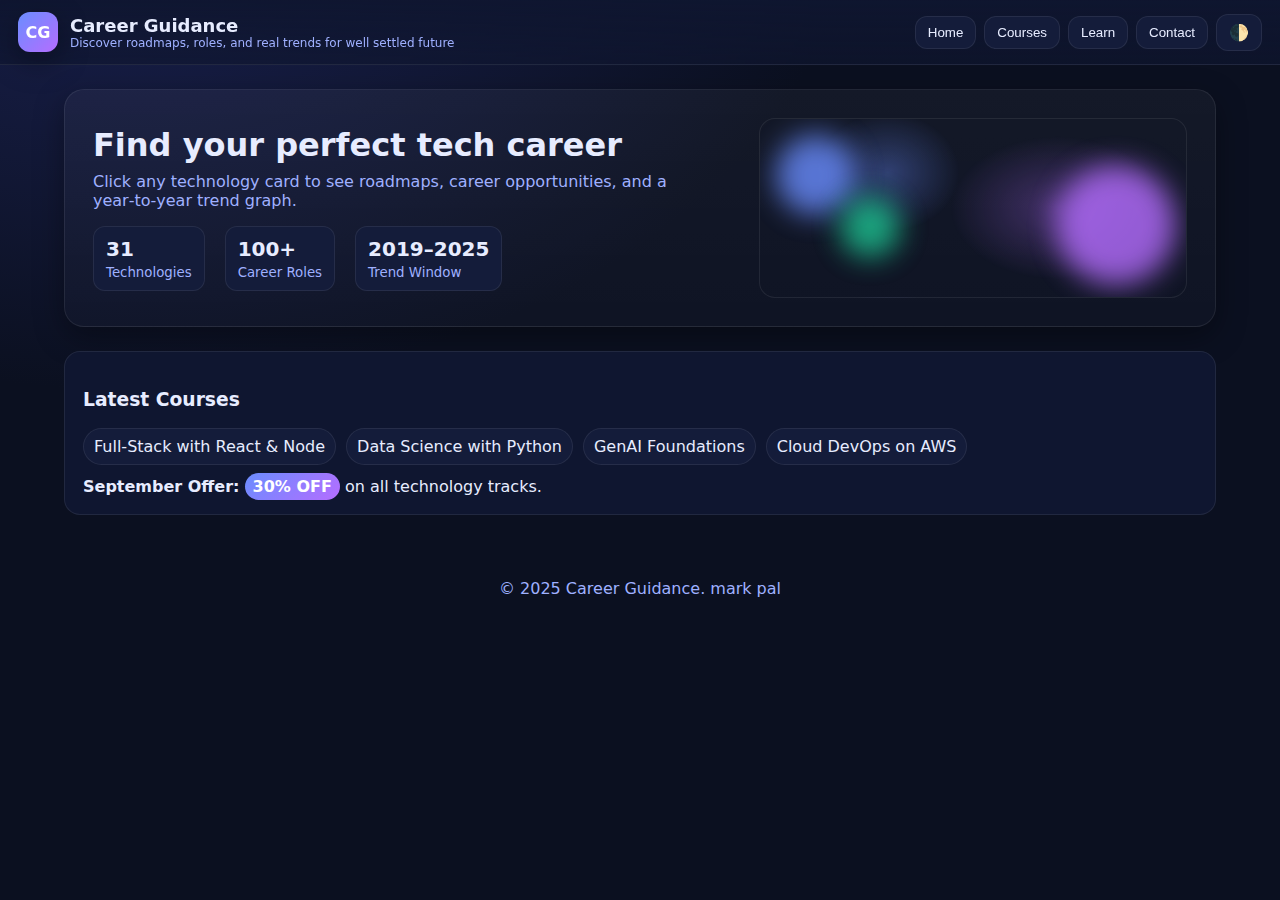
<file: index.html>
<!DOCTYPE html>
<html lang="en">
  <head>
    <meta charset="UTF-8" />
    <meta name="viewport" content="width=device-width, initial-scale=1.0" />
    <title>Career Guidance — Explore Your Path</title>
    <link rel="stylesheet" href="style.css" />
  </head>
  <body>
    <header class="site-header">
      <div class="brand">
        <div class="brand-mark">CG</div>
        <div class="brand-text">
          <h1>Career Guidance</h1>
          <p>
            Discover roadmaps, roles, and real trends for well settled future
          </p>
        </div>
      </div>

      <nav class="nav">
        <button class="nav-link" data-section="home">Home</button>
        <button class="nav-link" data-section="courses">Courses</button>
        <button class="nav-link" data-section="learn">Learn</button>
        <button class="nav-link" data-section="contact">Contact</button>
        <button class="theme-toggle" id="themeToggle" aria-label="Toggle theme">
          🌓
        </button>
      </nav>
    </header>

    <main>
      <!-- HOME -->
      <section id="home" class="content-section active">
        <div class="hero">
          <div class="hero-copy">
            <h2>Find your perfect tech career</h2>
            <p>
              Click any technology card to see roadmaps, career opportunities,
              and a year‑to‑year trend graph.
            </p>
            <div class="stats">
              <div class="stat">
                <span id="statTechCount">30</span><small>Technologies</small>
              </div>
              <div class="stat">
                <span>100+</span><small>Career Roles</small>
              </div>
              <div class="stat">
                <span>2019–2025</span><small>Trend Window</small>
              </div>
            </div>
          </div>
          <div class="hero-banner">
            <div class="orb orb-a"></div>
            <div class="orb orb-b"></div>
            <div class="orb orb-c"></div>
          </div>
        </div>

        <div class="promo">
          <h3>Latest Courses</h3>
          <ul class="chips">
            <li class="chip">Full‑Stack with React & Node</li>
            <li class="chip">Data Science with Python</li>
            <li class="chip">GenAI Foundations</li>
            <li class="chip">Cloud DevOps on AWS</li>
          </ul>
          <div class="discount">
            <strong>September Offer:</strong>
            <span class="badge">30% OFF</span> on all technology tracks.
          </div>
        </div>
      </section>

      <!-- COURSES -->
      <section id="courses" class="content-section">
        <div class="toolbar">
          <input
            id="searchInput"
            type="search"
            placeholder="Search technologies, e.g., Kubernetes, React…"
          />
          <select id="categoryFilter">
            <option value="all">All categories</option>
          </select>
          <select id="sortBy">
            <option value="name-asc">Sort: Name A→Z</option>
            <option value="trend-desc">Sort: Latest trend ↓</option>
            <option value="cagr-desc">Sort: CAGR ↓</option>
          </select>
        </div>

        <div id="grid" class="grid"></div>
      </section>

      <!-- LEARN -->
      <section id="learn" class="content-section">
        <div class="learn-wrap">
          <h2>Learning Resources</h2>
          <p>
            Each roadmap is crafted to move you from fundamentals to advanced
            topics with projects and interview‑ready skills.
          </p>
          <ol class="roadmap-legend">
            <li><span>Core</span> → essentials you must know</li>
            <li><span>Build</span> → make small projects</li>
            <li><span>Scale</span> → frameworks & architecture</li>
            <li><span>Deploy</span> → cloud, CI/CD, observability</li>
          </ol>
        </div>
      </section>

      <!-- CONTACT -->
      <section id="contact" class="content-section">
        <h2>Contact</h2>
        <p>Email: <a href="">marksolutions0512@gmail.com</a></p>
      </section>
    </main>

    <footer class="site-footer">
      <p>&copy; 2025 Career Guidance. mark pal</p>
    </footer>

    <!-- MODAL -->
    <div id="modal" class="modal" aria-hidden="true">
      <div class="modal-card">
        <button id="modalClose" class="icon-btn close" aria-label="Close">
          ✕
        </button>
        <div class="modal-head">
          <div class="modal-icon" id="modalIcon"></div>
          <div>
            <h3 id="modalTitle">Technology</h3>
            <p id="modalSubtitle" class="muted"></p>
          </div>
        </div>

        <div class="modal-body">
          <div class="modal-section">
            <h4>Roadmap</h4>
            <ol id="modalRoadmap" class="list"></ol>
          </div>

          <div class="modal-section two-col">
            <div>
              <h4>Career Opportunities</h4>
              <ul id="modalCareers" class="list"></ul>
            </div>
            <div>
              <h4>Future Trends</h4>
              <ul id="modalTrends" class="list"></ul>
            </div>
          </div>

          <div class="modal-section">
            <h4>Year‑to‑Year Popularity</h4>
            <canvas id="trendChart" width="900" height="360"></canvas>
            <div id="yoySummary" class="yoy"></div>
          </div>
        </div>
      </div>
    </div>

    <script src="script.js"></script>
  </body>
</html>
</file>
<file: style.css>
:root{
  --bg: #0b1020;
  --panel: #0f1630;
  --panel-2: #141c3a;
  --text: #e7ecff;
  --muted: #9fb0ff;
  --brand: #6a8dff;
  --accent: #b56dff;
  --ok: #1ec794;
  --warn: #ffb020;
  --danger: #ff5d7d;
  --shadow: 0 10px 30px rgba(0,0,0,.35);
}
*{box-sizing:border-box}
html,body{height:100%}
body{
  margin:0;
  font-family: ui-sans-serif, system-ui, -apple-system, Segoe UI, Roboto, "Helvetica Neue", Arial, "Noto Sans", "Apple Color Emoji", "Segoe UI Emoji";
  background: radial-gradient(1200px 800px at 10% -10%, #1a2150 0%, transparent 60%), var(--bg);
  color: var(--text);
}
a{color: var(--brand)}

.site-header{
  position: sticky; top:0; z-index:10;
  display:flex; align-items:center; justify-content:space-between;
  padding:12px 18px;
  background: linear-gradient(180deg, rgba(15,22,48,.95), rgba(15,22,48,.65));
  border-bottom: 1px solid rgba(255,255,255,.08);
  backdrop-filter: blur(8px);
}

.brand{display:flex; gap:12px; align-items:center}
.brand-mark{
  width:40px; height:40px; border-radius:12px;
  background: linear-gradient(135deg, var(--brand), var(--accent));
  display:grid; place-items:center; font-weight:800; color:white;
  box-shadow: var(--shadow);
}
.brand-text h1{font-size:18px; margin:0}
.brand-text p{margin:0; color:var(--muted); font-size:12px}

.nav{display:flex; gap:8px; align-items:center}
.nav-link, .theme-toggle, .icon-btn{
  background: var(--panel-2);
  color: var(--text);
  border:1px solid rgba(255,255,255,.08);
  padding:8px 12px; border-radius:12px; cursor:pointer;
  transition:.2s transform ease, .2s background ease;
}
.nav-link:hover, .theme-toggle:hover, .icon-btn:hover{ transform: translateY(-1px); background:#1c2450}

.theme-toggle{font-size:16px;}

main{padding:24px; max-width:1200px; margin:0 auto}

.content-section{display:none; animation: fade .3s ease both}
.content-section.active{display:block}
@keyframes fade{from{opacity:0; transform: translateY(8px)} to{opacity:1; transform:none}}

.hero{
  display:grid; grid-template-columns: 1.2fr .8fr; gap:24px; align-items:center;
  background: linear-gradient(180deg, rgba(255,255,255,.04), rgba(255,255,255,.02));
  border:1px solid rgba(255,255,255,.08);
  border-radius:20px; padding:28px; box-shadow: var(--shadow);
}
.hero-copy h2{font-size:32px; margin:0 0 8px}
.hero-copy p{color:var(--muted); margin:0 0 16px}
.stats{display:flex; gap:20px}
.stat{display:flex; flex-direction:column; align-items:flex-start; gap:4px; background:var(--panel-2); border:1px solid rgba(255,255,255,.08); padding:10px 12px; border-radius:12px}
.stat span{font-weight:800; font-size:20px}
.stat small{color:var(--muted)}

.hero-banner{position:relative; height:180px; background: radial-gradient(120px 100px at 30% 30%, rgba(106,141,255,.35), transparent 60%), radial-gradient(180px 120px at 70% 50%, rgba(181,109,255,.3), transparent 60%); border-radius:16px; overflow:hidden; border:1px solid rgba(255,255,255,.08)}
.orb{position:absolute; border-radius:50%; filter: blur(14px); opacity:.8}
.orb-a{width:80px;height:80px; background:#6a8dff; top:16px; left:16px}
.orb-b{width:120px;height:120px; background:#b56dff; bottom:12px; right:10px}
.orb-c{width:60px;height:60px; background:#1ec794; bottom:40px; left:80px}

.promo{margin-top:24px; background: var(--panel); border:1px solid rgba(255,255,255,.08); padding:18px; border-radius:16px}
.chips{display:flex; gap:10px; flex-wrap:wrap; list-style:none; padding:0; margin:8px 0 0}
.chip{background: var(--panel-2); border:1px solid rgba(255,255,255,.08); padding:8px 10px; border-radius:999px}
.discount{margin-top:12px}
.badge{background: linear-gradient(135deg, var(--brand), var(--accent)); color:white; padding:4px 8px; border-radius:999px; font-weight:700}

.toolbar{display:flex; gap:10px; flex-wrap:wrap; margin-bottom:16px}
.toolbar input, .toolbar select{
  background: var(--panel); color:var(--text);
  border:1px solid rgba(255,255,255,.1); padding:10px 12px; border-radius:12px;
  outline:none; min-width:200px;
}

.grid{display:grid; grid-template-columns: repeat(auto-fill, minmax(240px,1fr)); gap:16px}
.card{
  position:relative; overflow:hidden;
  background: linear-gradient(180deg, rgba(255,255,255,.04), rgba(255,255,255,.02));
  border:1px solid rgba(255,255,255,.08);
  border-radius:18px; padding:16px; display:flex; flex-direction:column; gap:12px;
  transition: transform .2s ease, box-shadow .2s ease;
  box-shadow: var(--shadow);
}
.card:hover{ transform: translateY(-4px)}
.card-head{display:flex; gap:12px; align-items:center}
.card-icon{
  width:48px; height:48px; border-radius:14px;
  background: conic-gradient(from 90deg at 50% 50%, rgba(106,141,255,.8), rgba(181,109,255,.8), rgba(30,199,148,.8), rgba(106,141,255,.8));
  display:grid; place-items:center; font-weight:900;
  color:white; text-shadow:0 2px 6px rgba(0,0,0,.5);
}
.card h3{margin:0; font-size:18px}
.card small{color:var(--muted)}
.tags{display:flex; gap:6px; flex-wrap:wrap}
.tag{font-size:11px; padding:4px 6px; border-radius:8px; background:rgba(255,255,255,.06); border:1px solid rgba(255,255,255,.08); color:var(--muted)}
.card .spark{height:40px; width:100%}
.card .open-btn{
  margin-top:auto; width:100%; padding:10px 12px; border-radius:12px; border:none; cursor:pointer;
  background: linear-gradient(135deg, var(--brand), var(--accent)); color:white; font-weight:700;
}

.site-footer{padding:24px; text-align:center; color:var(--muted)}

.modal{position:fixed; inset:0; background: rgba(3,5,12,.6); backdrop-filter: blur(6px); display:none; align-items:center; justify-content:center; padding:18px}
.modal.show{display:flex}
.modal-card{
  width:min(100%, 980px); max-height:90vh; overflow:auto;
  background: var(--panel); border:1px solid rgba(255,255,255,.12); border-radius:18px; box-shadow: var(--shadow); padding:18px;
}
.modal-head{display:flex; align-items:center; gap:12px; border-bottom:1px dashed rgba(255,255,255,.12); padding-bottom:12px; margin-bottom:12px}
.modal-icon{width:52px; height:52px; border-radius:14px; background:linear-gradient(135deg, var(--brand), var(--accent)); display:grid; place-items:center; font-weight:900; color:white}
.modal-section{margin:16px 0}
.modal-section h4{margin:6px 0 8px}
.two-col{display:grid; grid-template-columns: 1fr 1fr; gap:16px}
.list{padding-left:18px}
.muted{color: var(--muted)}
.icon-btn{float:right}
.close{background: rgba(255,255,255,.06)}

.yoy{display:grid; grid-template-columns: repeat(auto-fill, minmax(180px,1fr)); gap:10px; margin-top:10px}
.ybox{background: var(--panel-2); border:1px solid rgba(255,255,255,.08); border-radius:12px; padding:8px 10px}
.ybox strong{display:block}
.ybox small{color: var(--muted)}

@media (max-width: 900px){
  .hero{grid-template-columns:1fr}
  .two-col{grid-template-columns:1fr}
}

/* Light theme */
body.light{
  --bg:#f6f7fb;
  --panel:#ffffff;
  --panel-2:#f3f5fd;
  --text:#0e1535;
  --muted:#44507a;
  --brand:#3454ff;
  --accent:#954bff;
  --shadow: 0 10px 25px rgba(0,0,0,.08);
}
</file>
